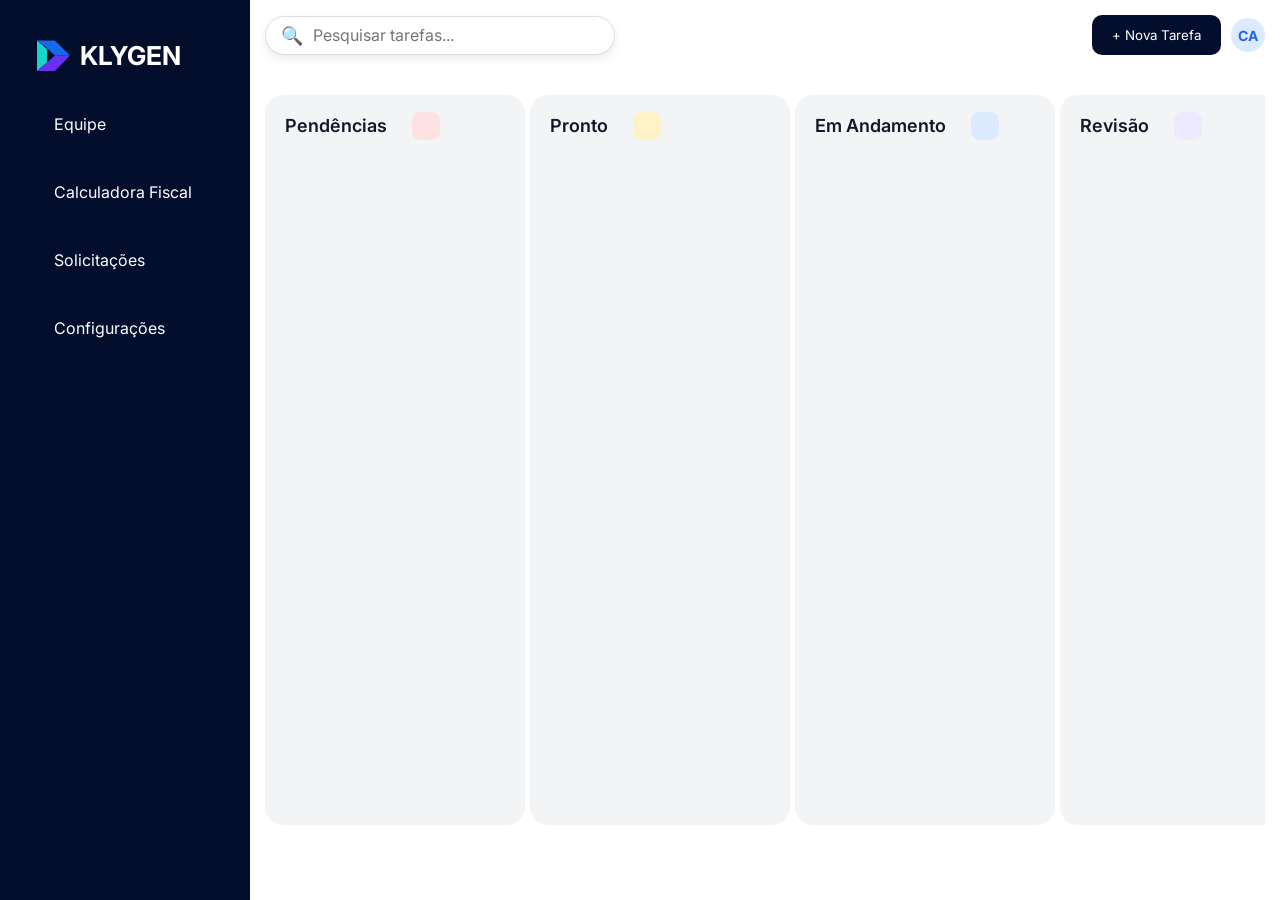
<file: index.html>
<!doctype html>
<html lang="pt-BR">
  <head>
    <meta charset="UTF-8" />
    <meta name="viewport" content="width=device-width, initial-scale=1.0" />
    <title>Klygen</title>

    <link rel="stylesheet" href="style.css" />

    <link rel="preconnect" href="https://fonts.googleapis.com" />
    <link rel="preconnect" href="https://fonts.gstatic.com" crossorigin />

    <link
      href="https://fonts.googleapis.com/css2?family=Inter:wght@300;400;500;600;700&display=swap"
      rel="stylesheet"
    />
  </head>

  <body>
    <!-- SIDEBAR -->

    <aside class="sidebar">
        <div class="logo">
          <svg
            class="logo-icon"
            viewBox="0 0 200 200"
            xmlns="http://www.w3.org/2000/svg"
            aria-label="Klygen"
          >
            <polygon
            points="35,27 124,27 200,103 124,103 85,65"
            fill="#1769E8"
            />
            <polygon
            points="35,27 85,70 85,137 35,180"
            fill="#16D6C8"
            />
             <polygon
            points="35,180 124,180 200,103 124,103 85,137"
            fill="#6930F2"
            />
          </svg>

          <h2>KLYGEN</h2>
        </div>
      </div>

      <nav>
        <ul>
          <li><a href="equipe">Equipe</a></li>
          <li><a href="calculadora.html">Calculadora Fiscal</a></li>
          <li><a href="solicitacoes.html">Solicitações</a></li>
          <li><a href="configuracoes">Configurações</a></li>
        </ul>
      </nav>
    </aside>

    <!-- CONTEÚDO -->

    <main>
      <!-- HEADER -->

      <header class="header">
        <div class="search-box">
          <span class="search-icon">🔍 </span>
          <input type="text" placeholder="Pesquisar tarefas..." />
        </div>

        <div class="header-right">
          <button id="abrir" class="btn-add">+ Nova Tarefa</button>

          <div class="user">CA</div>
        </div>
      </header>

      <!-- KANBAN -->

      <section class="board">
        <!-- Pendências -->

        <div class="column" data-status="pending">
          <div class="column-header">
            <div class="column-title">
              <h3>Pendências</h3>

              <span class="task-count danger"></span>
            </div>
          </div>
          <div class="task-list">
          </div>
        </div>

        <!-- Pronto -->

        <div class="column" data-status="ready">
          <div class="column-header">
            <div class="column-title">
              <h3>Pronto</h3>

              <span class="task-count warning"></span>
            </div>
          </div>

          <div class="task-list">
           
          </div>
        </div>

        <!-- Em andamento -->

        <div class="column" data-status="progress">
          <div class="column-header">
            <div class="column-title">
              <h3>Em Andamento</h3>
              <span class="task-count info"></span>
            </div>
          </div>
          <div class="task-list">
          </div>
        </div>

        <!-- Revisão -->

        <div class="column" data-status="review">
          <div class="column-header">
            <div class="column-title">
              <h3>Revisão</h3>
              <span class="task-count purple"></span>
            </div>
          </div>

          <div class="task-list"></div>
        </div>

        <!-- Concluído -->

        <div class="column" data-status="completed">
          <div class="column-header">
            <div class="column-title">
              <h3>Concluído</h3>
              <span class="task-count success"></span>
            </div>
          </div>

          <div class="task-list"></div>
        </div>
      </section>
      <div id="modal-container"></div>
      <div id="details-modal-container"></div>
    </main>
    <script src="index.js"></script>
  </body>
</html>
</file>
<file: style.css>
* {
  margin: 0px;
  padding: 0;
  box-sizing: border-box;
  font-family: "Inter", sans-serif;
}
body {
  display: flex;
  min-height: 100vh;
}

/* ---------------- SIDEBAR ---------------- */
.sidebar {
  width: 250px;
  background: #030d2c;
  color: white;
  padding: 30px;
}
.logo {
  margin-bottom: 10px;
  display: flex;
  align-items: center;
  gap: 10px;
}
.logo-icon {
  width: 40px;
  height: 50px;
  flex-shrink: 0;
}
.logo h2 {
  font-size: 26px;
  font-weight: 700;
  letter-spacing: 0px;
  color: #ffffff;
}
.sidebar li {
  border-radius: 10px;
  padding: 12px;
  transition: 0.2s;
}
.sidebar a {
  display: block;
  padding: 12px;
  color: white;
  text-decoration: none;
  border-radius: 10px;
}
.sidebar ul {
  list-style: none;
  padding: 0;
  margin: 0;
}
.sidebar li:hover {
  background: rgba(255, 255, 255, 0.08);
  margin-bottom: 10px;
}
main {
  flex: 1;
  padding: 15px;
  overflow: hidden;
  display: flex;
  flex-direction: column;
}

/* ---------------- HEADER ---------------- */
.header {
  display: flex;
  justify-content: space-between;
  align-items: center;
  margin-bottom: 40px;
}
.header-right {
  display: flex;
  align-items: center;
  gap: 10px;
}
.search-box {
  display: flex;
  align-items: center;
  width: 350px;
  background: #fff;
  border: 1px solid #ddd;
  border-radius: 30px;
  padding: 8px 15px;
  box-shadow: 0 4px 10px rgba(0, 0, 0, 0.08);
  transition: all 0.3s ease;
}
.search-box:focus-within {
  border-color: #030d2c;
  box-shadow: 0 0 0 4px rgba(79, 70, 229, 0.15);
}
.search-icon {
  font-size: 18px;
  color: #888;
  margin-right: 10px;
}
.search-box input {
  border: none;
  width: 100%;
  font-size: 16px;
  background: transparent;
  color: #030d2c;
}
.search-box input:focus {
  outline: none;
  border-color: #2563eb;
  box-shadow: 0 0 0 4px rgba(37, 99, 235, 0.15);
}
.btn-add {
  background: #030d2c;
  color: white;
  border: none;
  padding: 12px 20px;
  border-radius: 10px;
  cursor: pointer;
  transition: 2s ease;
}
.user {
  font-weight: bold;
  background: #dbeafe;
  color: #2563eb;
  border-radius: 50%;
  justify-content: center;
  align-items: center;
  display: flex;
  font-size: 14px;
  width: 34px;
  height: 34px;
}

/* ---------------- KANBAN ---------------- */
.board {
  display: flex;
  flex-direction: row;
  align-items: flex-start;
  gap: 5px;
  width: 100%;
  overflow-x: auto;
}
.column {
  background: #f3f4f6;
  border-radius: 18px;
  padding: 5px;
  width: 260px;
  min-width: 260px;
  max-width: 260px;
  height: calc(100vh - 170px);
  display: flex;
  flex-direction: column;
  flex-shrink: 0;
  box-sizing: border-box;
}
.column-header {
  display: flex;
  justify-content: space-between;
  align-items: center;
  margin-bottom: 20px;
}
.column-title h3 {
  margin: -5px;
  font-size: 18px !important;
  font-weight: 600;
  color: #111827;
  padding: 20px;
}
.column-title {
  display: flex;
  align-items: center;
  gap: 10px;
}
.column:hover {
  background: #eef2f7;
}
.task-count {
  display: flex;
  align-items: center;
  justify-content: center;
  width: 28px;
  height: 28px;
  border-radius: 30%;
  font-size: 14px;
  font-weight: 700;
}
.task-count.danger {
  background: #fee2e2;
  color: #dc2626;
}
.task-count.warning {
  background: #fef3c7;
  color: #d97706;
}
.task-count.info {
  background: #dbeafe;
  color: #2563eb;
}
.task-count.purple {
  background: #ede9fe;
  color: #7c3aed;
}
.task-count.success {
  background: #dcfce7;
  color: #16a34a;
}
.add-task {
  width: 28px;
  height: 28px;
  border-radius: 50%;
  border: 1px solid #d9dee8;
  background: white;
  color: #485563;
  font-weight: 600;
  display: flex;
  justify-content: center;
  align-items: center;
  cursor: pointer;
  font-size: 18px;
  transition: 0.2s ease;
}
.add-task:hover {
  background: #eef4ff;
  border-color: #3b82f6;
  color: #2563eb;
}
.task-list {
  margin-top: 18px;
  flex: 1;
  display: flex;
  flex-direction: column;
  gap: 25px;
  min-width: 0;
}

/* ---------------- CARDS ---------------- */
.card {
  background: white !important;
  padding: 10px;
  border-radius: 10px;
  margin-top: -15px;
  margin-bottom: 0;
  box-shadow: 0 4px 10px rgba(0, 0, 0, 0.06);
  transition: 0.2s ease-in-out;
  cursor: pointer;
  position: relative;
  overflow: hidden;
  width: 100%;
  min-width: 0;
  box-sizing: border-box;
}
.card:hover {
  transform: translateY(-3px);
  box-shadow: 0 8px 18px rgba(0, 0, 0, 0.1);
}
.card.priority-high {
  border-left: 5px solid #ef4444;
}
.card.priority-medium {
  border-left: 5px solid #f59e0b;
}
.card.priority-low {
  border-left: 5px solid #22c55e;
}
.card h4 {
  font-size: 14px;
  line-height: 1.4;
  min-width: 0;
  max-width: 100%;
  overflow-wrap: anywhere;
  word-break: break-word;
}
.card-footer {
  display: flex;
  justify-content: space-between;
  align-items: center;
  margin-top: 18px;
}
.priority {
  display: inline-block;
  padding: 4px 10px;
  border-radius: 999px;
  font-size: 12px;
  font-weight: 600;
  margin-bottom: 12px;
}
.badge.priority-high {
  background: #fee2e2;
  color: #dc2626;
}
.badge.priority-medium {
  background: #fef3c7;
  color: #d97706;
}
.badge.priority-low {
  background: #dcfce7;
  color: #16a34a;
}
.avatar {
  width: 34px;
  height: 34px;
  border-radius: 50%;
  background: #dbeafe;
  color: #2563eb;
  display: flex;
  justify-content: center;
  align-items: center;
  font-size: 14px;
  font-weight: 700;
}

/* ---------------- NOVA TAREFA ---------------- */

.task-page {
  min-height: 100vh;
  background: #f3f4f6;
  display: flex;
  justify-content: center;
  align-items: flex-start;
  padding: 50px 20px;
}

.task-form-container {
  width: 100%;
  max-width: 800px;
  background: white;
  border-radius: 18px;
  padding: 30px;
  box-shadow: 0 8px 25px rgba(0, 0, 0, 0.08);
}

.task-form-header {
  display: flex;
  justify-content: space-between;
  align-items: center;
  margin-bottom: 30px;
}

.task-form-header h1 {
  color: #111827;
  font-size: 26px;
  margin-bottom: 6px;
}

.task-form-header p {
  color: #6b7280;
  font-size: 14px;
}

.form-group {
  display: flex;
  flex-direction: column;
  gap: 8px;
  margin-bottom: 20px;
}

.form-group label {
  font-size: 14px;
  font-weight: 600;
  color: #374151;
}

.form-group input,
.form-group select {
  width: 100%;
  border: 1px solid #d9dee8;
  border-radius: 10px;
  padding: 11px 12px;
  font-family: "Inter", sans-serif;
  font-size: 14px;
  color: #1f2937;
  background: white;
  outline: none;
  transition: 0.2s ease;
}

textarea {
  width: 100%;
  min-height: 140px;
  padding: 12px;
  resize: vertical;
  text-align: left;
  vertical-align: top;
  font-family: "Inter", sans-serif;
  line-height: 1.5;
}

.form-group input:focus,
.form-group textarea:focus,
.form-group select:focus {
  border-color: #2563eb;
  box-shadow: 0 0 0 3px rgba(37, 99, 235, 0.12);
}

.form-row {
  display: grid;
  grid-template-columns: 1fr 1fr;
  gap: 20px;
}

.form-actions {
  display: flex;
  justify-content: flex-end;
  margin-top: 10px;
}

.btn-create {
  background: #030d2c;
  color: white;
  border: none;
  padding: 12px 20px;
  border-radius: 10px;
  cursor: pointer;
  font-weight: 600;
  transition: 0.2s ease;
}

.btn-create:hover {
  transform: translateY(-2px);
  box-shadow: 0 5px 12px rgba(0, 0, 0, 0.15);
}

.btn-cancel {
  background: white;
  color: #4b5563;
  border: 1px solid #d9dee8;
  padding: 10px 16px;
  border-radius: 10px;
  cursor: pointer;
  transition: 0.2s ease;
}

.btn-cancel:hover {
  background: #f3f4f6;
}

.file-upload {
  display: flex;
  align-items: center;
  justify-content: center;
  width: 100%;
  min-height: 90px;
  border: 2px dashed #d9dee8;
  border-radius: 10px;
  background: #f9fafb;
  color: #4b5563;
  cursor: pointer;
  transition: 0.2s ease;
}

.file-upload:hover {
  border-color: #2563eb;
  background: #f8faff;
  color: #2563eb;
}

.file-upload input {
  display: none;
}
#anexo {
  display: none;
}
/* ---------------- MODAL NOVA SOLICITAÇÃO ---------------- */

.modal-overlay {
  position: fixed;
  inset: 0;
  background: rgba(3, 13, 44, 0.45);

  display: flex;
  justify-content: center;
  align-items: center;

  padding: 20px;

  z-index: 1000;
}

.modal-content {
  width: 100%;
  max-width: 800px;
  max-height: 90vh;

  overflow-y: auto;

  background: white;

  border-radius: 18px;

  padding: 30px;

  box-shadow: 0 20px 50px rgba(0, 0, 0, 0.2);
}

/* ---------------- DETALHES DO MODAL ---------------- */

#details-modal-container {
  position: fixed;
  inset: 0;
  background: rgba(0, 0, 0, 0.5);
  display: none;
  justify-content: center;
  align-items: center;
  z-index: 1000;
}

.details-modal {
  width: 600px;
  max-width: 90%;
  max-height: 85vh;
  overflow-y: auto;
  overflow-x: hidden;

  background: #ffffff;
  color: #172033;
  border-radius: 14px;
  padding: 28px;
  box-shadow: 0 10px 40px rgba(0, 0, 0, 0.25);
}

.details-header {
  display: flex;
  justify-content: space-between;
  align-items: flex-start;
  margin-bottom: 28px;
}

.details-label {
  display: block;
  font-size: 11px;
  font-weight: 600;
  color: #7b8190;
  letter-spacing: 1px;
}

.details-header h2 {
  margin-top: 5px;
  color: #172033;
  font-size: 22px;
}

#fechar-detalhes {
  border: none;
  background: transparent;
  color: #7b8190;
  font-size: 28px;
  cursor: pointer;
}

.details-body {
  color: #172033;
}

.details-section {
  width: 100%;
  margin: 0 0 25px 0;
}

.details-section h3 {
  margin-bottom: 10px;
  color: #172033;
  font-size: 14px;
}

.description {
  width: 100%;
  max-width: 100%;
  margin: 0;
  padding: 0;
  color: #5f6675;
  font-size: 14px;
  line-height: 1.6;
  text-align: left;
  white-space: pre-wrap;
  overflow-wrap: anywhere;
  word-break: break-word;

  box-sizing: border-box;
}

.attachments {
  display: flex;
  flex-direction: column;
  gap: 8px;
}

.attachment {
  padding: 10px 12px;
  background: #f5f6f8;
  color: #3f4654;
  border-radius: 8px;
  font-size: 13px;
}

.no-attachments {
  color: #8a909c;
  font-size: 13px;
}

.details-info {
  display: grid;
  grid-template-columns: 1fr 1fr;
  gap: 15px;
  padding-top: 20px;
  border-top: 1px solid #e8eaf0;
}

.info-item {
  display: flex;
  flex-direction: column;
  gap: 5px;
}

.info-item span {
  color: #8a909c;
  font-size: 11px;
  text-transform: uppercase;
  letter-spacing: 0.5px;
}

.info-item strong {
  color: #252b38;
  font-size: 14px;
}

#descricao {
  display: block;
  width: 100%;
  max-width: 100%;
  min-height: 140px;
  padding: 12px;
  margin: 0;
  box-sizing: border-box;

  resize: vertical;

  font-family: "Inter", sans-serif;
  font-size: 14px;
  line-height: 1.5;

  text-align: left;
  white-space: pre-wrap;
  overflow-wrap: anywhere;
  word-break: normal;
}

.details-actions {
  display: flex;
  justify-content: flex-end;
  gap: 10px;
  margin-top: 25px;
  padding-top: 20px;
  border-top: 1px solid #e8eaf0;
}

.btn-assume {
  border: none;
  padding: 11px 20px;
  border-radius: 8px;
  background: #2563eb;
  color: white;
  font-size: 13px;
  font-weight: 600;
  cursor: pointer;
  transition: 0.2s ease;
}
.btn-review {
  border: none;
  padding: 11px 20px;
  border-radius: 8px;
  background: #b9180c;
  color: white;
  font-size: 13px;
  font-weight: 600;
  cursor: pointer;
  transition: 0.2s ease;
}

.btn-assume:hover {
  background: #1d4ed8;
}
</file>
